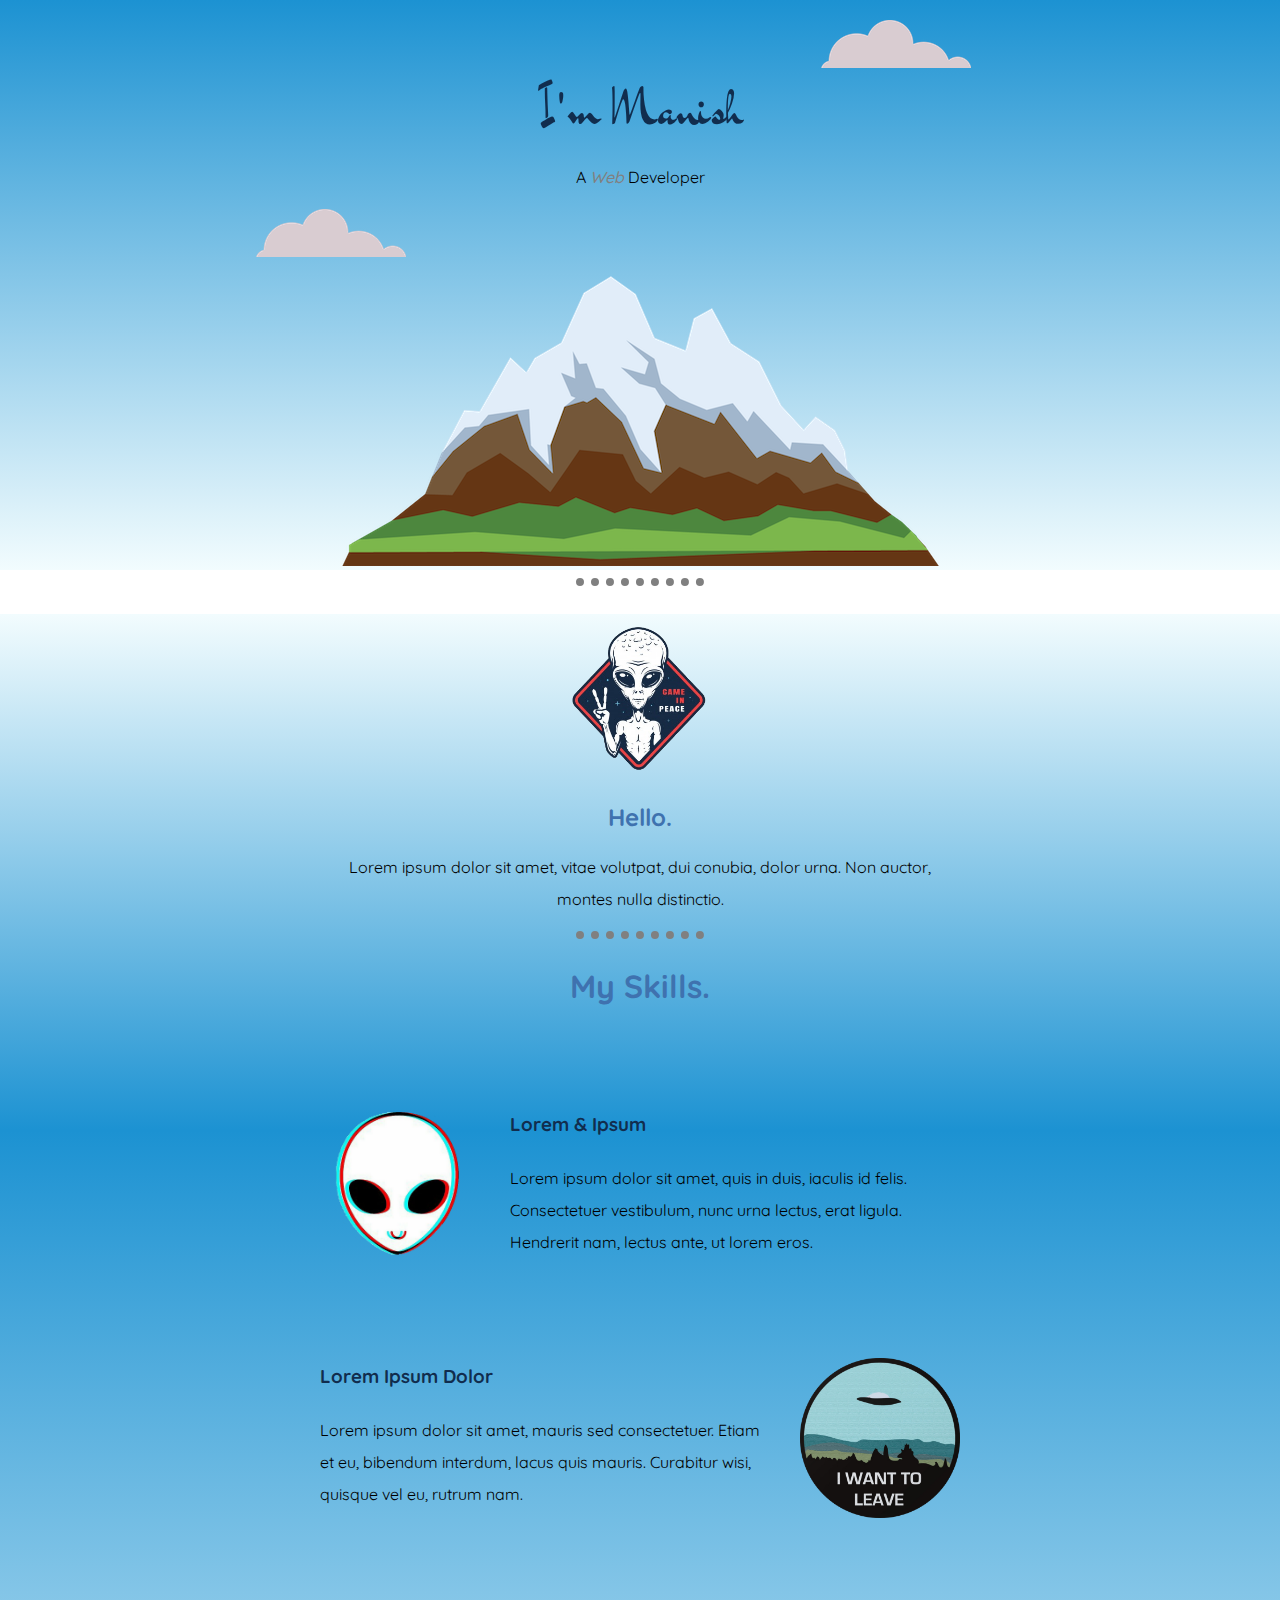
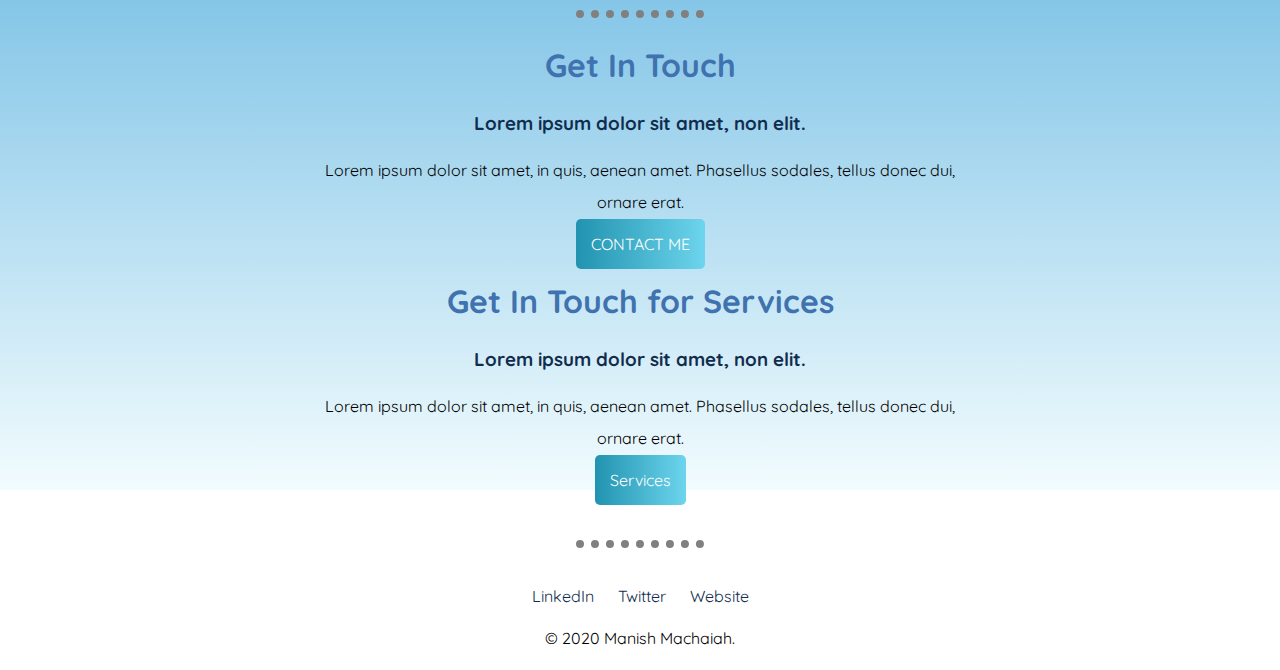
<file: index.html>
<!DOCTYPE html>
<html lang="en">
<head>
    <meta charset="UTF-8">
    <meta name="viewport" content="width=device-width, initial-scale=1.0">
    <link rel="icon" href="media/ProfilePic.ico" type="image/x-icon"/>
    <link rel="preconnect" href="https://fonts.gstatic.com">
    <link href="https://fonts.googleapis.com/css2?family=Dr+Sugiyama&family=Quicksand:wght@400;500;600&display=swap" rel="stylesheet">
    <title>Manish's Portfolio</title>
    <link rel="stylesheet" href="CSS/Style.css">
</head>
<body>
    <div class="top-container">
        <img class="cloud1" src="media/cloud.png" alt="Cloud">
        <h1>I'm Manish</h1>
        <p>A <span class="web"> Web </span> Developer</p>
        <img src="media/mountain.png" alt="mountain">
        <img class="cloud2"src="media/cloud.png" alt="cloud">
    </div>
    <hr>
    <br>
    <div class="middle-container">
        <div class="profile">
          <img class="msize"src="media/ProfilePic.png" alt="">
          <h2>Hello.</h2>
          <p>Lorem ipsum dolor sit amet, vitae volutpat, dui conubia, dolor urna. Non auctor, montes nulla distinctio.</p>
        </div>
        <hr>
        <div class="skills">
          <h2>My Skills.</h2>
          <div class="skill-row">
            <img class="msize1" src="media/Skill.png" alt="Skills">
            <h3>Lorem & Ipsum</h3>
            <p class="des">Lorem ipsum dolor sit amet, quis in duis, iaculis id felis. Consectetuer vestibulum, nunc urna lectus, erat ligula. Hendrerit nam, lectus ante, ut lorem eros.</p>
          </div>
          <div class="skill-row">
            <img class="msize2" src="media/circle-cropped.png" alt="">
            <h3>Lorem Ipsum Dolor</h3>
            <p class="des">Lorem ipsum dolor sit amet, mauris sed consectetuer. Etiam et eu, bibendum interdum, lacus quis mauris. Curabitur wisi, quisque vel eu, rutrum nam.</p>
          </div>
        </div>
        <hr>
        <div class="contact-me">
          <h2>Get In Touch</h2>
          <h3>Lorem ipsum dolor sit amet, non elit.</h3>
          <p>Lorem ipsum dolor sit amet, in quis, aenean amet. Phasellus sodales, tellus donec dui, ornare erat.</p>
          <a class="btn" href="ContactUs.html">CONTACT ME</a>
          
        </div>
        <div class="contact-me">
          <h2>Get In Touch for Services</h2>
          <h3>Lorem ipsum dolor sit amet, non elit.</h3>
          <p>Lorem ipsum dolor sit amet, in quis, aenean amet. Phasellus sodales, tellus donec dui, ornare erat.</p>
          <a class="btn" href="solutions.html">Services</a>
          
        </div>
      </div>
      <hr class="foot">
      
      <div class="bottom-container">
        <a class="footer-link" href="https://www.linkedin.com/">LinkedIn</a>
        <a class="footer-link" href="https://twitter.com/">Twitter</a>
        <a class="footer-link" href="https://www.appbrewery.co/">Website</a>
        <p>© 2020 Manish Machaiah.</p>
      </div>
      


</body>
</html>
</file>
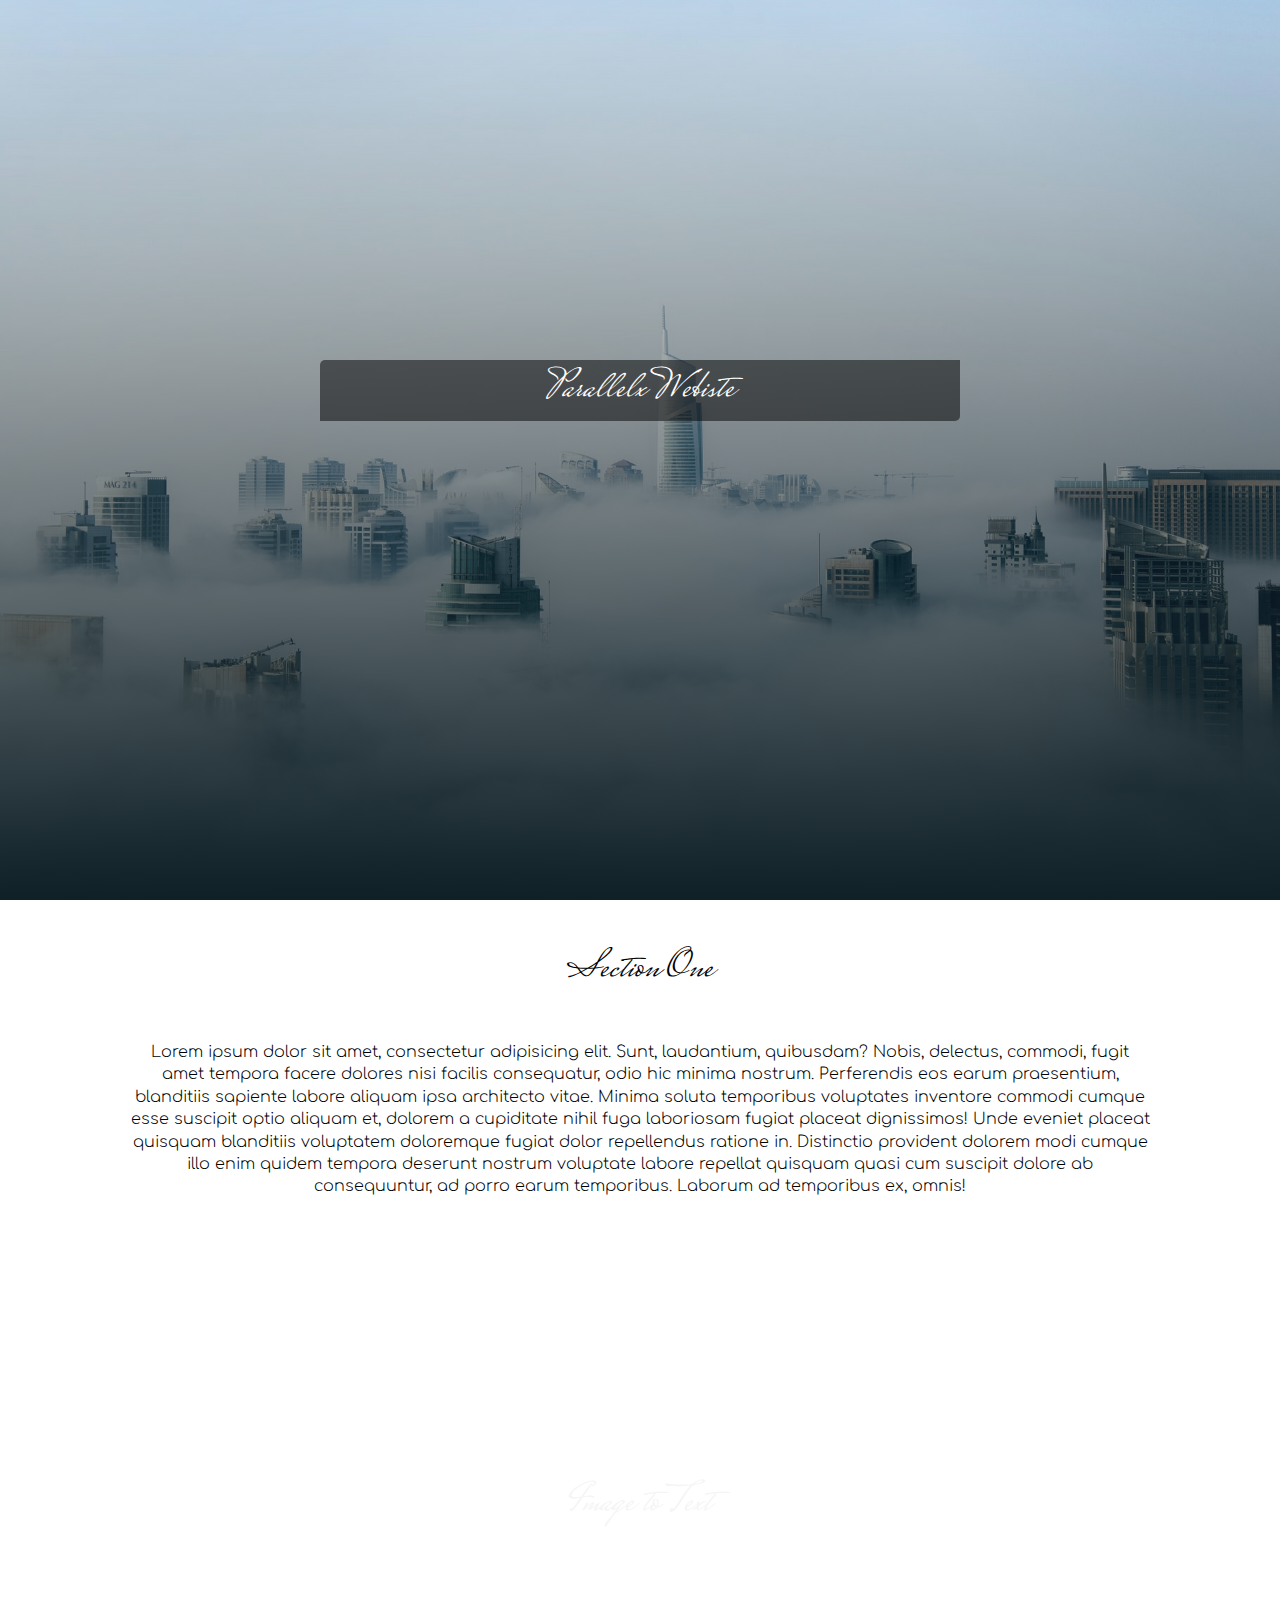
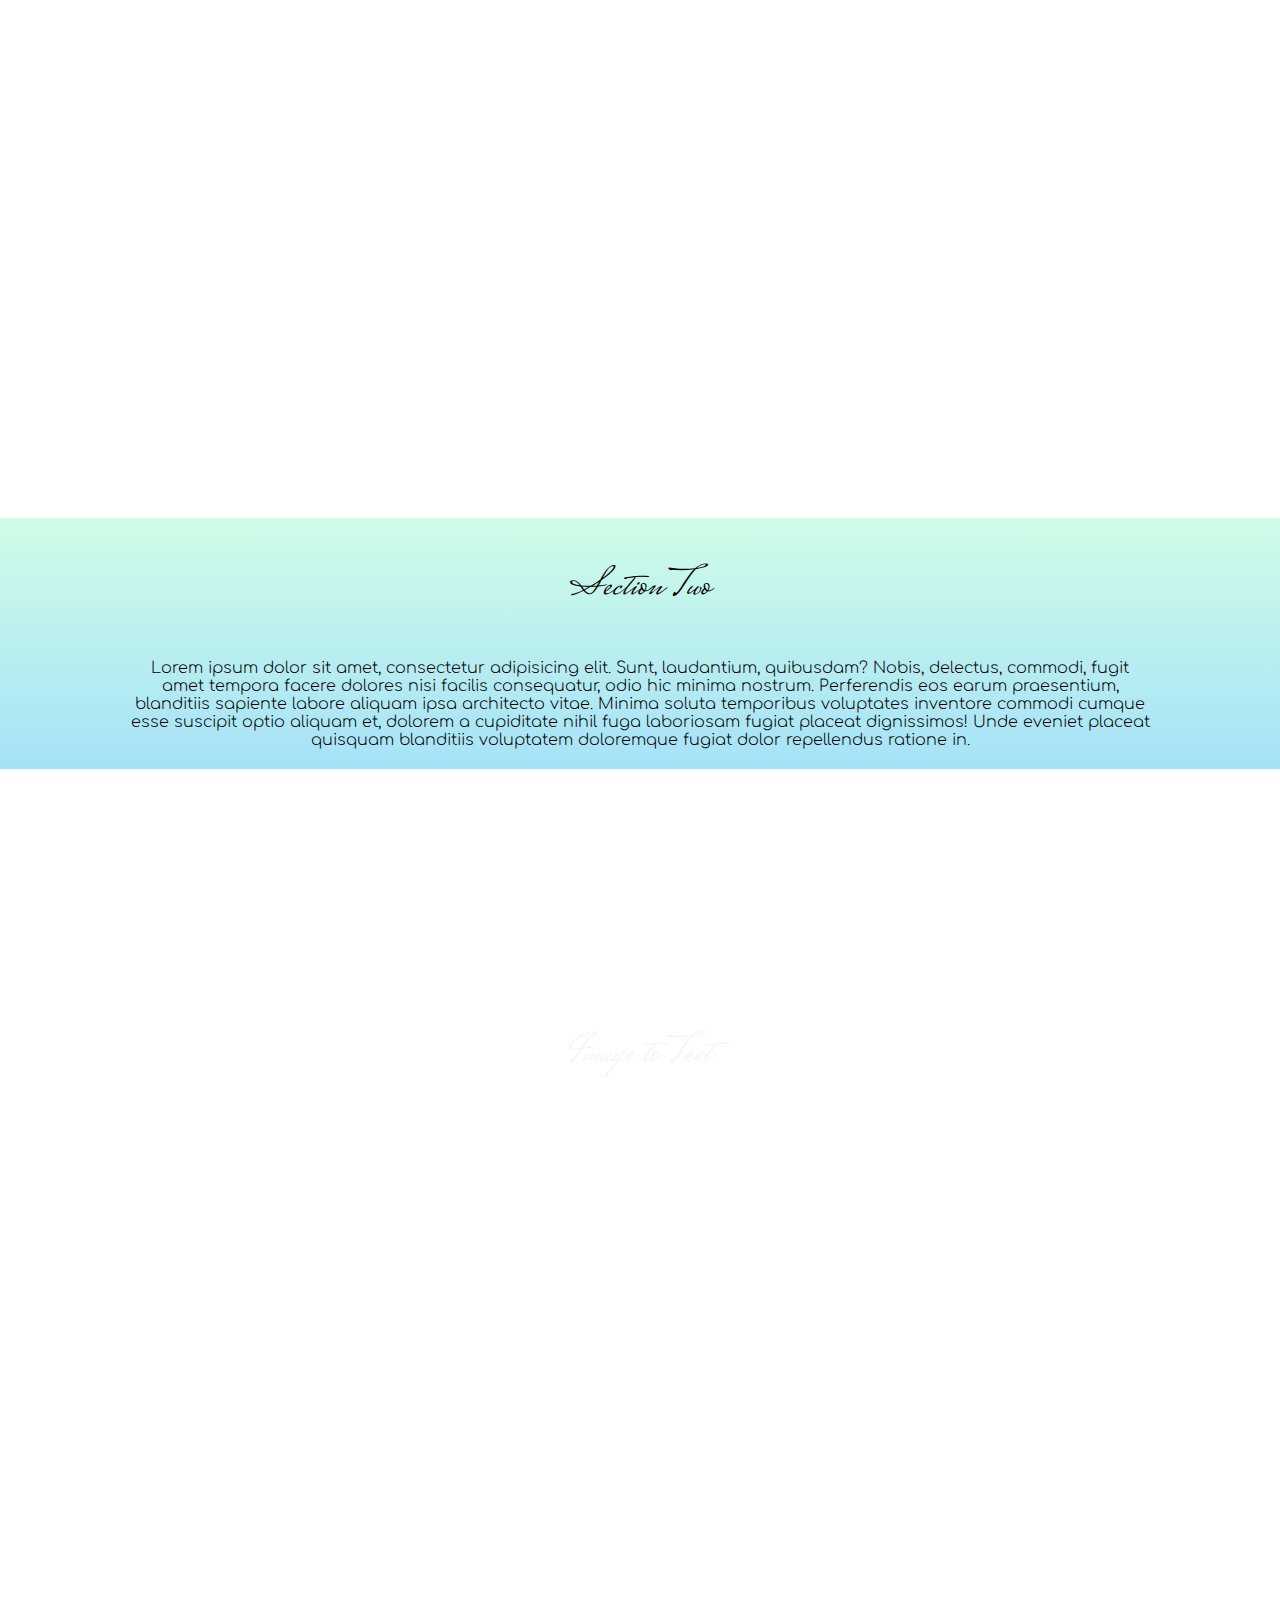
<file: Parallelx Website/index.html>
<!DOCTYPE html>
<html lang="en">
<head>
    <meta charset="UTF-8">
    <meta name="viewport" content="width=device-width, initial-scale=1.0">
    <title>Parallelx Website</title>
    <link rel="stylesheet" href="style.css">
    <link rel="preconnect" href="https://fonts.gstatic.com">
<link href="https://fonts.googleapis.com/css2?family=Comfortaa:wght@300&family=Mrs+Saint+Delafield&display=swap" rel="stylesheet">
</head>
<body>
    <div>
        <div class="firstvw">
            <h1>Parallelx Webiste</h1>
        </div>
        <div class="firstvwp">
            <h3>Section One</h3>
            <p class="firstvwpara">Lorem ipsum dolor sit amet, consectetur adipisicing elit. Sunt, laudantium, quibusdam? Nobis, delectus, commodi, fugit amet tempora facere dolores nisi facilis consequatur, odio hic minima nostrum. Perferendis eos earum praesentium, blanditiis sapiente labore aliquam ipsa architecto vitae. Minima soluta temporibus voluptates inventore commodi cumque esse suscipit optio aliquam et, dolorem a cupiditate nihil fuga laboriosam fugiat placeat dignissimos! Unde eveniet placeat quisquam blanditiis voluptatem doloremque fugiat dolor repellendus ratione in. Distinctio provident dolorem modi cumque illo enim quidem tempora deserunt nostrum voluptate labore repellat quisquam quasi cum suscipit dolore ab consequuntur, ad porro earum temporibus. Laborum ad temporibus ex, omnis!</p>
        </div>
        <div class="firstvw2">
            <h1>Image to Text</h1>
        </div>
        <div class="firstvw2p">
            <h3>Section Two</h3>
            <p>Lorem ipsum dolor sit amet, consectetur adipisicing elit. Sunt, laudantium, quibusdam? Nobis, delectus, commodi, fugit amet tempora facere dolores nisi facilis consequatur, odio hic minima nostrum. Perferendis eos earum praesentium, blanditiis sapiente labore aliquam ipsa architecto vitae. Minima soluta temporibus voluptates inventore commodi cumque esse suscipit optio aliquam et, dolorem a cupiditate nihil fuga laboriosam fugiat placeat dignissimos! Unde eveniet placeat quisquam blanditiis voluptatem doloremque fugiat dolor repellendus ratione in.</p>

        </div>
        <div class="firstvw3">
            <h1>Image to Text</h1>
        </div>
    </div>
</body>
</html>
</file>
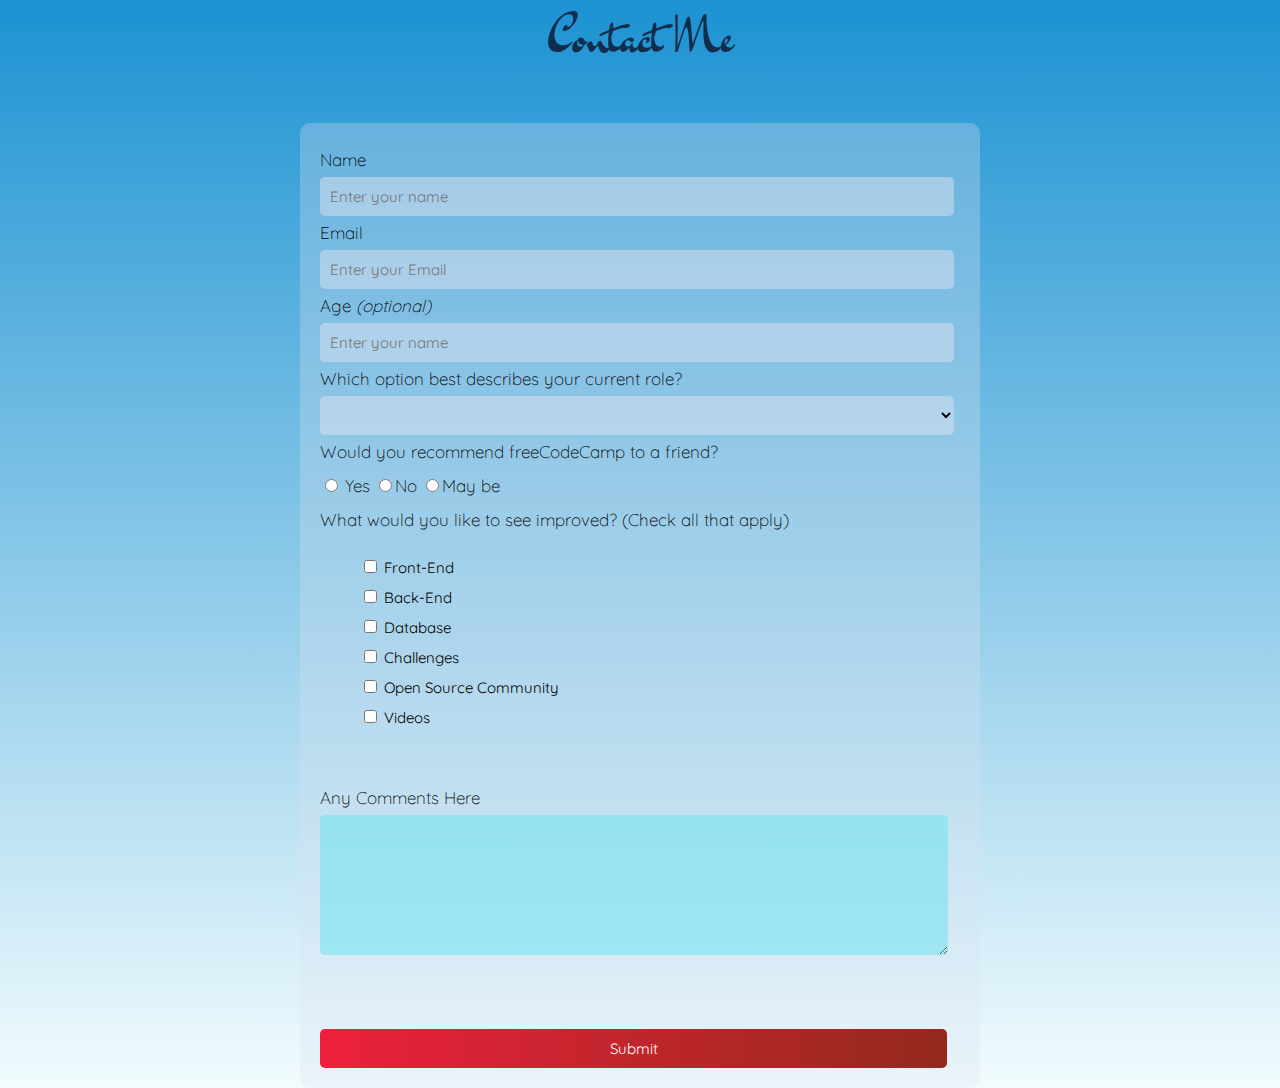
<file: ContactUs.html>
<!DOCTYPE html>
<html lang="en">
<head>
    <meta charset="UTF-8">
    <meta name="viewport" content="width=device-width, initial-scale=1.0">
    <title>Contact Manish Machaiah</title>
    <link rel="stylesheet" href="CSS/Style.css">
    <link rel="icon" href="media/ProfilePic.ico" type="image/x-icon"/>
    <link rel="preconnect" href="https://fonts.gstatic.com">
    <link href="https://fonts.googleapis.com/css2?family=Dr+Sugiyama&family=Quicksand:wght@400;500;600&display=swap" rel="stylesheet">
</head>
<body>
    <div class="contactbody">
        <h1>Contact Me</h1>
        <div class="contactform">
        <label for="Name">Name</label><br>
                 <input class="textplace" type="text" placeholder="Enter your name"><br>
        <label for="email">Email</label><br>
                 <input class="textplace" type="text" placeholder="Enter your Email"><br>
        <label for="age">Age <i>(optional)</i></label><br>
                 <input class="textplace" type="number" placeholder="Enter your name"><br>
        <label for="age">Which option best describes your current role?</label><br>
                 <select name="Choose thst suits you best" id="choose">
                     <option name="select one" id="">
                     <option value="student" >Student</option>
                     <option value="Employee" >Employee</option >
                     <option value="fjob" >Full Time Job</option >
                     <option value="pjob" >Part-Time Time Job</option >
                     <option value="other" >other</option ></select>
            <br>
        <label for="recommend">Would you recommend freeCodeCamp to a friend?</label><br>
                 <input class="radio"type="radio" id="yes" name="rad" value="Yes">
        <label for="yes">Yes</label>  
                 <input type="radio" id="no"name="rad" value="No"><label for="no">No</label>  
        <input type="radio" id="May be"name="rad" value="May be"><label for="May be">May be</label>  
            <br>
        <label for="improve">What would you like to see improved? (Check all that apply)</label>
                    <ul>
                       <li><input class="check" type="checkbox" name="fe" id="1"> Front-End</li>
                       <li><input class="check" type="checkbox" name="fe" id="2"> Back-End</li>
                       <li><input class="check" type="checkbox" name="fe" id="3"> Database</li>
                       <li><input class="check" type="checkbox" name="fe" id="4"> Challenges</li>
                       <li><input class="check" type="checkbox" name="fe" id="5"> Open Source Community</li>
                       <li><input class="check" type="checkbox" name="fe" id="6"> Videos</li>
                    </ul>
            <br>
        <label for="comments">Any Comments Here</label><br>
            <textarea name="Enter your Comments" id="" ></textarea>
            <br><br><br>
            <input id="sub" class="Submitbutton" type="submit">
        </div>
    </div>
</body>
</html>
</file>
<file: CSS/Style.css>
body{
    margin: 0px;
    font-family: 'Quicksand', sans-serif;
    
}
hr{
    border: solid 0.5rem gray;
    border-style: none;
    border-bottom-style: dotted;
    width: 10%;
}
div{
    
    margin: 0;
}
h1
{
    margin: 0;
    text-align: center;
    font-family: 'Dr Sugiyama', cursive;
    font-size: 3.125rem; /*50/16px to get 3.125rem*/
    font-weight: 100;
    color: #112d4e;
}
h2
{
    color: #3f72af;
}
h3,a{
    color: #112d4e;
}
.skill-row .msize1
{
    height: 25%;
    width: 25%;
    float: left;
    margin-right: 30px;
}
.skill-row .msize2
{
    height: 25%;
    width: 25%;
    float: right;
    margin-left: 30px;
}
.top-container 
{
   text-align: center;
   position: relative;
   padding-top: 20px;
   background: linear-gradient(to bottom, #1c92d2, #f2fcfe);
}  
.middle-container
{
    background: linear-gradient(180deg, rgba(242,252,254,1) 0%, rgba(28,146,210,1) 35%, rgba(242,252,254,1) 100%);
}
.bottom-container
{
    text-align: center;
    
    margin: auto;
    padding-top: 30px;

}
.footer-link
{
    margin: 0px 10px;
    text-decoration: none;
}
.footer-link:hover
{
    
    font-weight: 800;
}
.skill-row
{
    width: 50%;
    margin: 100px auto ;
    text-align: left;
    line-height: 2;
}
.profile
{
    width: 50%;
    margin: auto;
    text-align: Center;
}

.profile .msize
{
    width: 25%;
    
}
.skills h2, .contact-me h2
{
    text-align: center;
    font-size: 2rem;
}

.btn
{
    background: linear-gradient(to right, #2193b0, #6dd5ed);
    padding: 15px;
    border-radius: 5px;
    text-decoration: none;
    color: White;
    position: static;
} 
.contact-me
{
    width: 50%;
    margin: auto;
    text-align: center;
} 
.web
{
    color: gray;
    font-style: italic;
    font-weight: 500;
}
.foot
{
    margin-top: 50px;
}
span
{
 
    
}
p
{
font-weight: normal;
line-height: 2;
}
.cloud2
{
    position: absolute;
    left:20%;
}
.cloud1
{
    position: relative;
    left: 20%;

}
input
{
    font-family: 'Quicksand', sans-serif;
}
.contactbody
{
    background: linear-gradient(to bottom, #1c92d2, #f2fcfe);
}

.contactform
{
    border-radius: 10px;
    background-color: rgba(219,226,239,0.3);
    margin: auto;
    width: 50%;
    padding: 20px;
    line-height: 2;

}
.contactform label
{
    font-size: 17px;
    font-weight: 200;
    padding-bottom:100px;
}
.contactform input
{
    font-size: 15px;
    background-color: rgba(219,226,239,0.5);
    
    border-radius: 5px;
    border-style: none;
    padding: 10px;
    
}
.contactform input:focus
{
    font-size: 15px;
    background-color: rgba(219,226,239,0.75);
    border-radius: 5px;
    border-style: hidden;
    
}
.textplace
{
    width: 96%;
}
.contactform li{
    list-style: none;
    font-size: 15px;
}

select
{
    border-style: none;
    border-radius: 5px;
    font-size: 15px;
    padding: 10px;
    width: 99%;
    background-color: rgba(219,226,239,0.5);
}

textarea
{
    background-color: rgba(100,226,239,0.5);
    border-radius: 5px;
    border-style: none;
    min-height: 120px;
    width: 95%;
    padding: 0.625rem;
    resize: vertical;

}
.check
{
    border-style: double;

}
.Submitbutton 
{
    width: 98%;
    background: linear-gradient(to right, #ed213a, #93291e);
    border-radius: 2px;
    padding: 5px;
    font-size: 40px;
    align-items: center;
    color: white;
    
}

.contactbody h1{
    padding-bottom: 50px;
}

/*-------------------Solution Page------------------------*/

div .top-container-solution 
{
background: linear-gradient( rgba(0, 0, 0, 0.5), rgba(0, 0, 0, 0.5) ),url("../media/code.jpg");
background-size: cover;
display: block;
height: max-content;
width: 100%;
margin: auto;
text-align: center;
padding-bottom: 5%;
}
.solutionbody h1
{
    font-family: 'Sacramento', cursive;
    color: #fcf8ec;
}
.tcsh1 , .tcsp
{
    color: white;
    padding: 10px;
    width: 50%;
    align-content: center;
    margin: auto;
    
}
.tcsp
{
    text-align: center;
}

.tcsa 
{

display: inline-block;
position: static;
padding: 10px 50px;
border-radius: 5px;
opacity: 0.8;
text-decoration: none;
font-weight: 500;
color: white;
background-image: linear-gradient(160deg, #0093E9 0%, #80D0C7 100%);

}
.rbody
{
    background: linear-gradient(to right, #000046, #1cb5e0);
}

.middle-container-solution 
{
    
    height: max-content;
    color: #fcf8ec;
    align-content: center;
    width: 100%;
    padding-top:2%;
}
.mcsh1
{
    color: black;
}
.div1mcs
{
    display: inline-block;
    width: 40%;
    margin: auto;
    text-align: center;
    padding: 10px 20px;
}
.mcsp1
{
    width: 35%;
    padding: 50px;
      
}
.div2mcs
{
    
    float: right;
    display: block;
    width: 40%;
    margin: auto;
    text-align: center;
    padding: 10px 20px;
}
.mcsp2
{
    width: 35%;
    display: inline-block;
    position: relative;
}
.Middle-last-container-solution
{
    
    padding:  5% 0;

}
.Middle-last-container-solution h1
{
    padding: 2% 0 ;
    color: black;
}
.Middle-last-container-solution img
{
    width: 100%;
    height: 100%;
    border-radius: 5px;
}
.Middle-last-container-solution p , h4
{
    text-align: center;
    color: white;
}
.service1
{
    max-width: 25%;
    margin: 0 4.16%;
    display: inline-block;
    background-color: rgba(0, 0, 0, 0.3);
    border-radius: 5px;
   
    

}

.service2 ,.service3
{
    max-width: 25%;
    float: right;
    margin: 0 4.16%;
    background-color: rgba(0, 0, 0, 0.3);
    border-radius: 5px;
   
}
.Bottom-container-solution
{
    margin: auto;
    text-align: center;
    
    padding: 2% 20%;
    color: white;
}
.Bottom-last-container-solution
{
    width: 100%;
}

table
{
    
    border-style: none;
    border-radius: 0;
    max-width: 100%;
    padding-top: 2%;
    
}
tr
{
    color: white;
}
td
{
width: 50%;
text-align: center;
margin: auto;
}
.rbody hr
{
    border: solid 0.8rem;
    color: rgba(0, 0, 0, 0.5);
    border-style: none;
    border-bottom-style: dotted;
    width: 10%;
    height: 40px;
}
</file>
<file: Parallelx Website/style.css>
body
{
    font-family: 'Mrs Saint Delafield', cursive;
    margin: 0;
}

.firstvw
{
    height: 100vh;
    width: auto;
    background: linear-gradient(180deg, rgba(131,58,180,0) 0%, rgba(15,32,39,1) 100%), url(Media/Sky.jpg);
    background-attachment:fixed;
    background-size: cover;
    font-size: 20px;
    margin: auto;
}
.firstvw h1
{
    

    display: inline-block;
    position: absolute;
    font-weight: 100;
    width: 50%;
    height: max-content;
    /* left: auto; */
    margin: 40vh 25%;
    background-color: rgba(0, 0 , 0, 0.5);
    color: white;
    /* padding: 5px 70px; */
    border-top-left-radius: 5px;
    border-bottom-right-radius: 5px;
    text-align: center;
}
.firstvwp
{

    background: linear-gradient(0deg, rgba(8,174,234,0.3606617647058824) 0%, rgba(42,245,152,0.2231267507002801) 100%),url(Media/mountain.jpg);
    background-attachment: fixed;
    font-family: 'Comfortaa', cursive;
    height: max-content;
    display: inline-block;
}
.firstvwp h3
{
    text-align: center;
    font-family: 'Mrs Saint Delafield', cursive;
    font-size: 40px;
    font-weight: 200;
}
.firstvwpara
{
 width: 80%;
 margin: auto;
 position: relative;

 font-size: 1rem;
 line-height: 1.4;
 font-weight: 100;
 padding: 20px 0;
 text-align: center;
 padding: 0 0 20px 10%;
 display: inline-block;
}
.firstvw2
{
    background: linear-gradient(180deg, rgba(131,58,180,0) 0%, rgba(15,32,39,1) 100%), url(Media/lake.jpg);
    background-size: cover;
    background-attachment: fixed;
    height: 100vh;

}

.firstvw2 h1
{
    margin:  auto;
    padding-top: 20%;
    text-align: center;
    font-weight: 100;
    color: whitesmoke;
    font-size: 40px;
    
}

.firstvw2p
{
    background: linear-gradient(0deg, rgba(8,174,234,0.3606617647058824) 0%, rgba(42,245,152,0.2231267507002801) 100%);
    text-align: center;
    height: max-content;
    display: inline-block;
    font-weight: 100;
}
.firstvw2p h3
{
font-size: 40px;
font-weight: 100;
}

.firstvw2p p
{
    font-family: 'Comfortaa', cursive;
    padding-bottom: 20px;
    width: 80%;
    margin: auto;
}
.firstvw3
{
    background: linear-gradient(180deg, rgba(131,58,180,0) 0%, rgba(15,32,39,1) 100%), url(Media/fall.jpg);
    background-size: cover;
    background-attachment: fixed;
    height: 100vh;

}
.firstvw3 h1
{
    margin:  auto;
    padding-top: 20%;
    text-align: center;
    font-weight: 100;
    color: whitesmoke;
    font-size: 40px;
}
</file>
